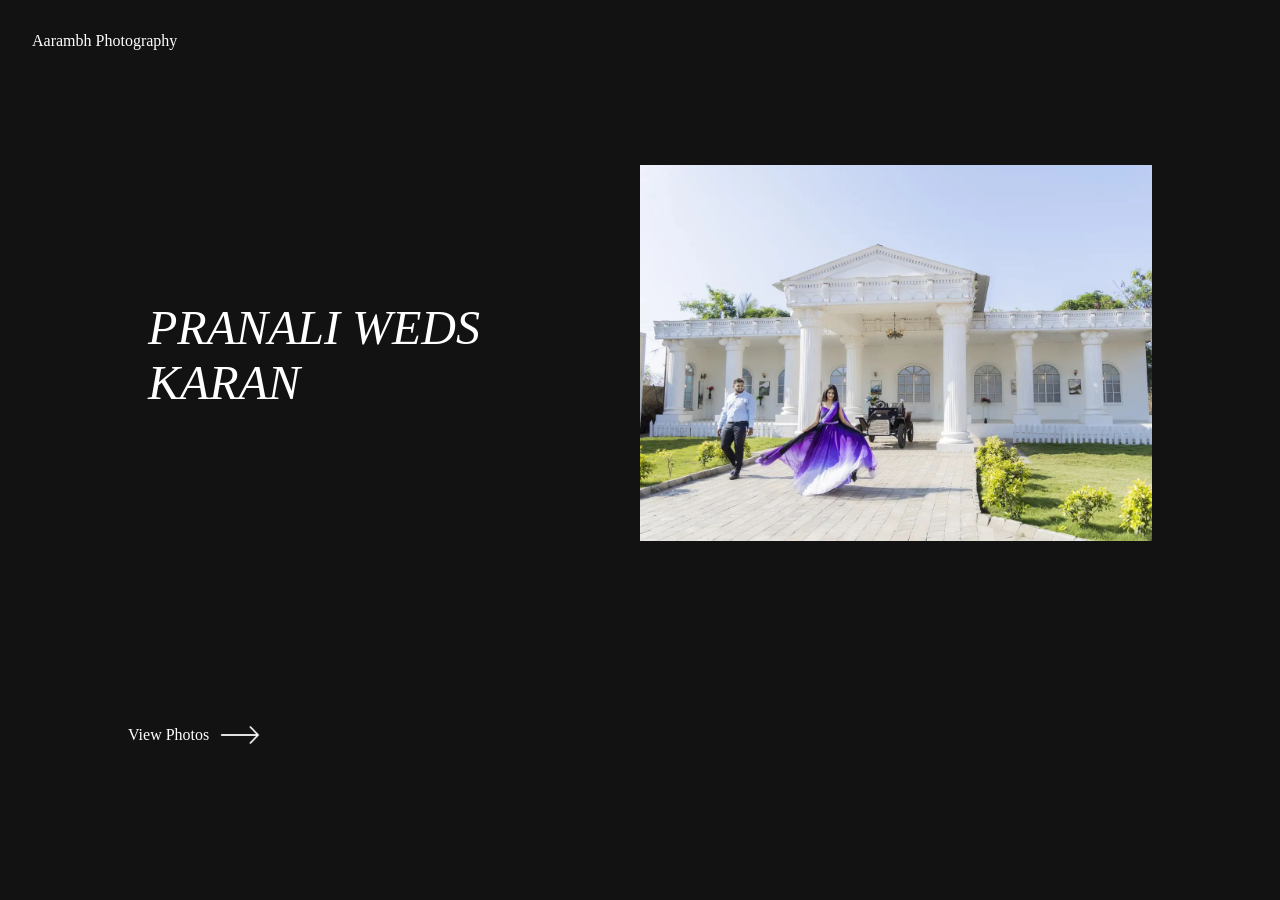
<file: album1.html>
<!DOCTYPE html>
<html lang="en">

<head>
    <meta charset="UTF-8">
    <meta name="viewport" content="width=device-width, initial-scale=1.0">
    <title>PRANALI WEDS KARAN</title>
    <style>
        * {
            margin: 0;
            padding: 0;
            box-sizing: border-box;
        }

        body {
            display: flex;
            justify-content: center;
            align-items: center;
            height: 100vh;
            background-color: #121212;
            /* font-family: Arial, sans-serif; */
            animation: fadeIn 1s ease-in;
            overflow-x: hidden;
        }

        @keyframes fadeIn {
            from {
                opacity: 0;
            }

            to {
                opacity: 1;
            }
        }

        .container {
            display: grid;
            grid-template-columns: 1fr 1fr;
            width: 80%;
            height: 80vh;
            position: relative;
        }

        .left-container {
            position: relative;
            display: flex;
            flex-direction: column;
            justify-content: center;
            align-items: flex-start;
            margin-right: 10%;
        }

        .heading {
            position: absolute;
            top: 2rem;
            left: 2rem;
            font-size: 1rem;
            color: #fff;
            height: fit-content;
            width: 100%;
            cursor: pointer;
            text-decoration: none;
        }
        

        .bride-groom {
            position: absolute;
            top: 50%;
            left: 20px;
            transform: translateY(-50%);
            font-size: 3rem;
            color: #fff;
            font-style: italic;

        }

        .arrow {
            /* position: absolute; */
            bottom: 20px;
            left: 20px;
            cursor: pointer;
            transition: transform 0.3s ease;
            color: #fff;
        }

        .arrow:hover {
            transform: translateX(10px);
        }

        .btn {
            position: relative;
            bottom: -20px;
            /* left: 20px; */
            display: flex;
            justify-content: flex-start;
            align-items: center;
            gap: .7rem;
            color: #fff;
            /* cursor: pointer; */
        }

        .btn a {
            color: #fff;
            text-decoration: none;
            font-style: italic;
            display: flex;
            justify-content: center;
            align-items: center;
            gap: .7rem;
        }

        .btn a img {
            height: 40px;
            transition: all .3s ease;
        }

        .right-container {
            display: flex;
            justify-content: center;
            align-items: center;
            position: relative;
        }

        .image {
            width: 100%;
            height: 100%;
            /* background-color: #fff; */
            border-radius: 10px;
            overflow: hidden;
            animation: fadeIn 2s ease-in;
        }

        .carousel {
            position: relative;
            width: 100%;
            height: 100%;
            /* margin-left: 10%; */
            overflow: hidden;
            /* border-radius: 10px; */
            display: flex;
            justify-content: center;
            align-items: center;
        }

        .carousel-inner {
            display: flex;
            width: 110%;
            transition: transform 0.5s ease-in-out;
        }

        .carousel-item {
            min-width: 100%;
            box-sizing: border-box;
        }

        .carousel-item img {
            width: 110%;
            height: auto;
            object-fit: cover;
            /* border-radius: 10px; */
        }

        @media (max-width: 768px) {
            .container {
                grid-template-columns: 1fr;
                height: auto;
                top: 10vw;
            }
            .heading{
                bottom: 10vw;
            }

            .left-container,
            .right-container {
                align-items: center;
                justify-content: center;
            }

            /* .heading {
                position: static;
                text-align: center;
                margin: 20px 0;
            } */
            .bride-groom {
                position: static;
                transform: none;
                text-align: center;
                margin: 20px 0;
            }

            .image {
                width: 100%;
                height: fit-content;
                margin: 20px 0;
            }

            .arrow {
                position: static;
                margin: 20px 0;
                display: block;
                text-align: center;
            }
        }
        @media(max-width:425px){
            
            .right-container{
                height: fit-content;
            }
        }
    </style>
</head>

<body>
    <a target="_blank" href="index.html" class="heading">Aarambh Photography</a>
    

    <div class="container">
        <div class="left-container">
            <div class="bride-groom">
                <p>PRANALI
                    <span>WEDS</span>
                </p>
                <p>KARAN</p>
            </div>

        </div>
        <div class="right-container">
            <div class="image">
                <div class="carousel">
                    <div class="carousel-inner" id="carouselInner">
                        <!-- Images will be dynamically inserted here -->
                    </div>
                </div>

            </div>
        </div>
        <div class="btn">
            <span>View Photos</span>
            <a href="al">
                <img class="arrow" src="icons8-arrow-50.png" alt="">
            </a>
        </div>
    </div>
    <script>
        document.addEventListener("DOMContentLoaded", function () {
            const carouselInner = document.getElementById("carouselInner");

            // Example data (replace with your actual data)
            const weddingAlbum = [
                { imageSrc: "slider2.jpg" },
                { imageSrc: "slider1.jpg" },
                { imageSrc: "slider3.jpg" },
                { imageSrc: "slider4.jpg" },
                { imageSrc: "slider5.jpg" }
            ];

            // Duplicate the first item and append it to the end
            weddingAlbum.push({ ...weddingAlbum[0] });

            // Loop through weddingAlbum and create HTML for each item
            weddingAlbum.forEach(item => {
                const carouselItem = document.createElement("div");
                carouselItem.classList.add("carousel-item");

                const img = document.createElement("img");
                img.src = item.imageSrc; // Replace with actual image source
                img.alt = "Bride or Groom";

                const caption = document.createElement("div");
                caption.classList.add("carousel-caption");
                caption.textContent = item.text;

                carouselItem.appendChild(img);
                carouselItem.appendChild(caption);
                carouselInner.appendChild(carouselItem);
            });

            let index = 0;
            const totalItems = weddingAlbum.length;
            function showNextSlide() {
                index++;
                if (index >= totalItems) {
                    carouselInner.style.transition = 'none';
                    carouselInner.style.transform = 'translateX(0)';
                    index = 1; // Reset to the second item (first duplicate)
                    setTimeout(() => {
                        carouselInner.style.transition = 'transform 0.5s ease-in-out';
                        carouselInner.style.transform = `translateX(-${index * 100}%)`;
                    }, 0);
                } else {
                    carouselInner.style.transform = `translateX(-${index * 100}%)`;
                }
            }

            setInterval(showNextSlide, 3000); // Change slide every 3 seconds
        });
    </script>
</body>

</html>
</file>
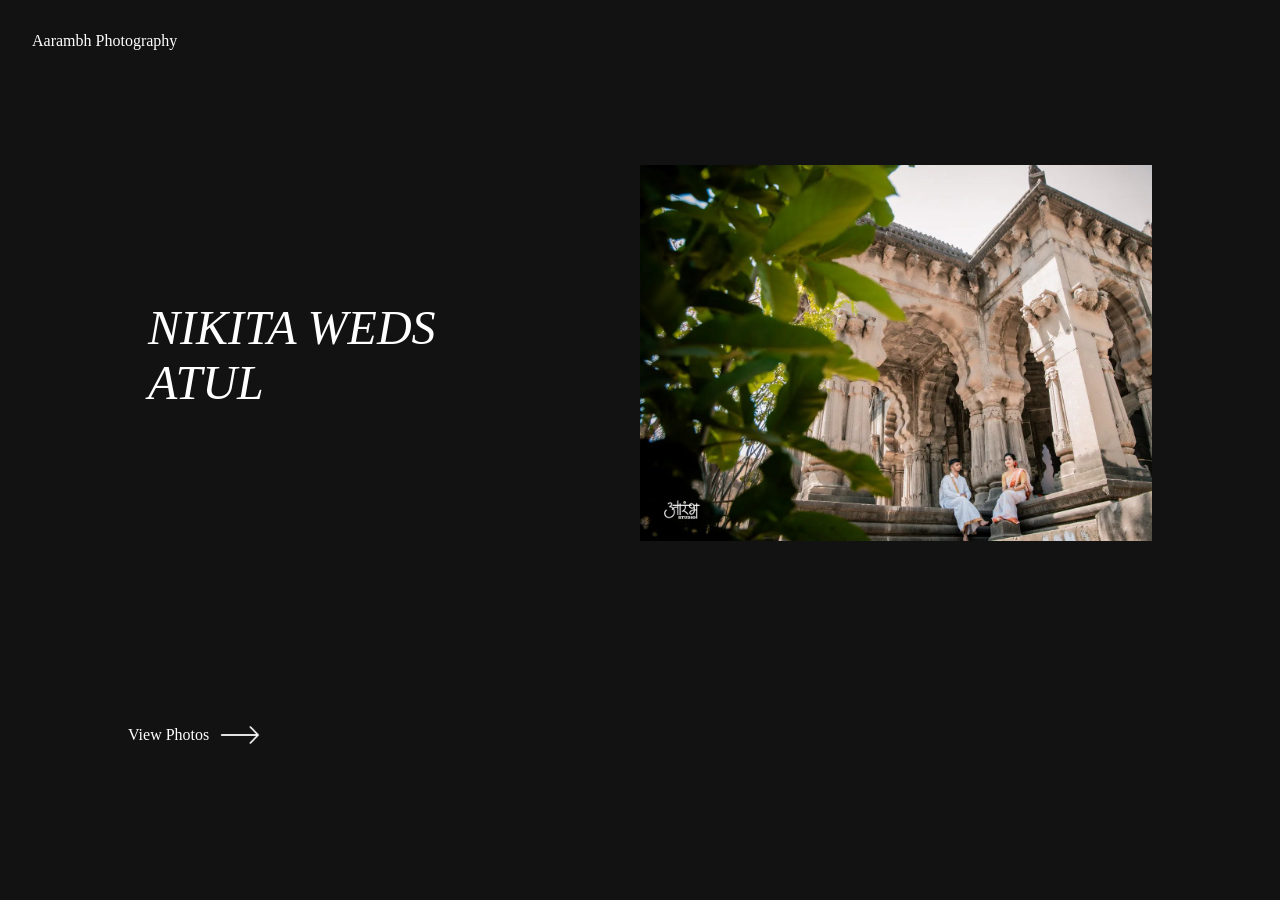
<file: album2.html>
<!DOCTYPE html>
<html lang="en">

<head>
    <meta charset="UTF-8">
    <meta name="viewport" content="width=device-width, initial-scale=1.0">
    <title>NIKITA WEDS ATUL</title>
    <style>
        * {
            margin: 0;
            padding: 0;
            box-sizing: border-box;
        }

        body {
            display: flex;
            justify-content: center;
            align-items: center;
            height: 100vh;
            background-color: #121212;
            /* font-family: Arial, sans-serif; */
            animation: fadeIn 1s ease-in;
            overflow-x: hidden;
        }

        @keyframes fadeIn {
            from {
                opacity: 0;
            }

            to {
                opacity: 1;
            }
        }

        .container {
            display: grid;
            grid-template-columns: 1fr 1fr;
            width: 80%;
            height: 80vh;
            position: relative;
        }

        .left-container {
            position: relative;
            display: flex;
            flex-direction: column;
            justify-content: center;
            align-items: flex-start;
            margin-right: 10%;
        }

        .heading {
            position: absolute;
            top: 2rem;
            left: 2rem;
            font-size: 1rem;
            color: #fff;
            height: fit-content;
            width: 100%;
            cursor: pointer;
            text-decoration: none;
        }
        

        .bride-groom {
            position: absolute;
            top: 50%;
            left: 20px;
            transform: translateY(-50%);
            font-size: 3rem;
            color: #fff;
            font-style: italic;

        }

        .arrow {
            /* position: absolute; */
            bottom: 20px;
            left: 20px;
            cursor: pointer;
            transition: transform 0.3s ease;
            color: #fff;
        }

        .arrow:hover {
            transform: translateX(10px);
        }

        .btn {
            position: relative;
            bottom: -20px;
            /* left: 20px; */
            display: flex;
            justify-content: flex-start;
            align-items: center;
            gap: .7rem;
            color: #fff;
            /* cursor: pointer; */
        }

        .btn a {
            color: #fff;
            text-decoration: none;
            font-style: italic;
            display: flex;
            justify-content: center;
            align-items: center;
            gap: .7rem;
        }

        .btn a img {
            height: 40px;
            transition: all .3s ease;
        }

        .right-container {
            display: flex;
            justify-content: center;
            align-items: center;
            position: relative;
        }

        .image {
            width: 100%;
            height: 100%;
            /* background-color: #fff; */
            border-radius: 10px;
            overflow: hidden;
            animation: fadeIn 2s ease-in;
        }

        .carousel {
            position: relative;
            width: 100%;
            height: 100%;
            /* margin-left: 10%; */
            overflow: hidden;
            /* border-radius: 10px; */
            display: flex;
            justify-content: center;
            align-items: center;
        }

        .carousel-inner {
            display: flex;
            width: 110%;
            transition: transform 0.5s ease-in-out;
        }

        .carousel-item {
            min-width: 100%;
            box-sizing: border-box;
        }

        .carousel-item img {
            width: 110%;
            height: auto;
            object-fit: cover;
            /* border-radius: 10px; */
        }

        @media (max-width: 768px) {
            .container {
                grid-template-columns: 1fr;
                height: auto;
                top: 10vw;
            }
            .heading{
                bottom: 10vw;
            }

            .left-container,
            .right-container {
                align-items: center;
                justify-content: center;
            }

            /* .heading {
                position: static;
                text-align: center;
                margin: 20px 0;
            } */
            .bride-groom {
                position: static;
                transform: none;
                text-align: center;
                margin: 20px 0;
            }

            .image {
                width: 100%;
                height: fit-content;
                margin: 20px 0;
            }

            .arrow {
                position: static;
                margin: 20px 0;
                display: block;
                text-align: center;
            }
        }
        @media(max-width:425px){
            
            .right-container{
                height: fit-content;
            }
        }
    </style>
</head>

<body>
    <a target="_blank" href="index.html" class="heading">Aarambh Photography</a>
    

    <div class="container">
        <div class="left-container">
            <div class="bride-groom">
                <p>NIKITA
                    <span>WEDS</span>
                </p>
                <p>ATUL</p>
            </div>

        </div>
        <div class="right-container">
            <div class="image">
                <div class="carousel">
                    <div class="carousel-inner" id="carouselInner">
                        <!-- Images will be dynamically inserted here -->
                    </div>
                </div>

            </div>
        </div>
        <div class="btn">
            <span>View Photos</span>
            <a href="al">
                <img class="arrow" src="icons8-arrow-50.png" alt="">
            </a>
        </div>
    </div>
    <script>
        document.addEventListener("DOMContentLoaded", function () {
            const carouselInner = document.getElementById("carouselInner");

            // Example data (replace with your actual data)
            const weddingAlbum = [
            { imageSrc: "a2slider1.jpg" },
                { imageSrc: "a2slider2.jpg" },
                { imageSrc: "a2slider3.jpg" },
                { imageSrc: "a2slider4.jpg" },
                { imageSrc: "a2slider5.jpg" },
                { imageSrc: "a2slider6.jpg" },
                { imageSrc: "a2slider7.jpg" },
            ];

            // Duplicate the first item and append it to the end
            weddingAlbum.push({ ...weddingAlbum[0] });

            // Loop through weddingAlbum and create HTML for each item
            weddingAlbum.forEach(item => {
                const carouselItem = document.createElement("div");
                carouselItem.classList.add("carousel-item");

                const img = document.createElement("img");
                img.src = item.imageSrc; // Replace with actual image source
                img.alt = "Bride or Groom";

                const caption = document.createElement("div");
                caption.classList.add("carousel-caption");
                caption.textContent = item.text;

                carouselItem.appendChild(img);
                carouselItem.appendChild(caption);
                carouselInner.appendChild(carouselItem);
            });

            let index = 0;
            const totalItems = weddingAlbum.length;
            function showNextSlide() {
                index++;
                if (index >= totalItems) {
                    carouselInner.style.transition = 'none';
                    carouselInner.style.transform = 'translateX(0)';
                    index = 1; // Reset to the second item (first duplicate)
                    setTimeout(() => {
                        carouselInner.style.transition = 'transform 0.5s ease-in-out';
                        carouselInner.style.transform = `translateX(-${index * 100}%)`;
                    }, 0);
                } else {
                    carouselInner.style.transform = `translateX(-${index * 100}%)`;
                }
            }

            setInterval(showNextSlide, 3000); // Change slide every 3 seconds
        });
    </script>
</body>

</html>
</file>
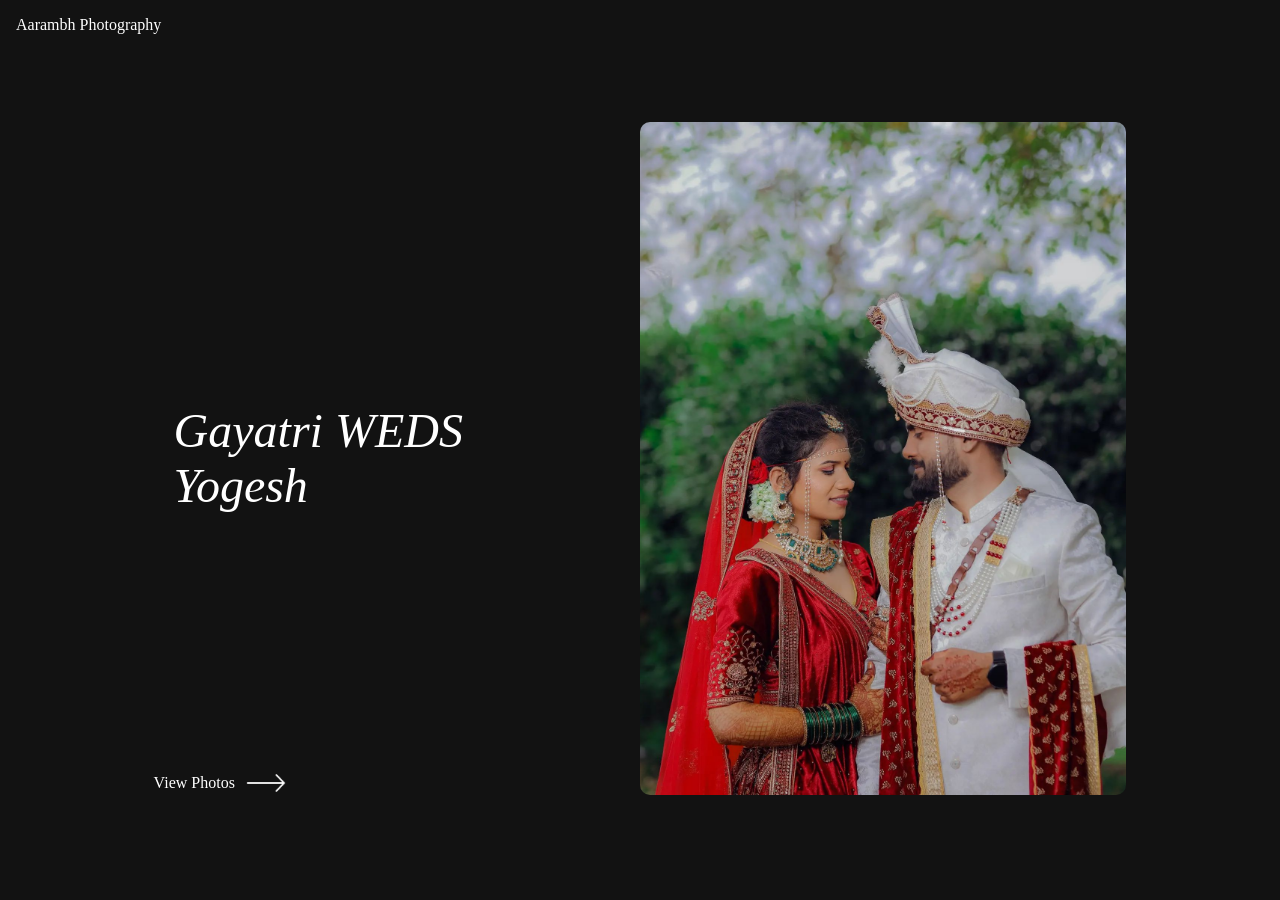
<file: album3.html>
<!DOCTYPE html>
<html lang="en">

<head>
    <meta charset="UTF-8">
    <meta name="viewport" content="width=device-width, initial-scale=1.0">
    <title>Gayatri WEDS Yogesh</title>
    <style>
        * {
            margin: 0;
            padding: 0;
            box-sizing: border-box;
        }

        body {
            display: flex;
            justify-content: center;
            align-items: center;
            height: 100vh;
            background-color: #121212;
            animation: fadeIn 1s ease-in;
            overflow-x: hidden;
            padding: 2rem; /* Added padding to prevent overlap with .heading */
        }

        @keyframes fadeIn {
            from {
                opacity: 0;
            }

            to {
                opacity: 1;
            }
        }

        .container {
            display: grid;
            grid-template-columns: 1fr 1fr;
            width: 80%;
            height: 80vh;
            position: relative;
            padding-top: 2rem; /* Adjusted for .heading */
        }

        .left-container {
            position: relative;
            display: flex;
            flex-direction: column;
            justify-content: center;
            align-items: flex-start;
            margin-right: 10%;
        }

        .heading {
            position: fixed; /* Changed to fixed to keep at top left corner */
            top: 0;
            left: 0;
            padding: 1rem;
            font-size: 1rem;
            color: #fff;
            cursor: pointer;
            text-decoration: none;
            z-index: 1000; /* Ensure it stays above other elements */
        }

        .bride-groom {
            position: absolute;
            top: 50%;
            left: 20px;
            transform: translateY(-50%);
            font-size: 3rem;
            color: #fff;
            font-style: italic;
            z-index: 1;
        }

        .arrow {
            bottom: 20px;
            left: 20px;
            cursor: pointer;
            transition: transform 0.3s ease;
            color: #fff;
        }

        .arrow:hover {
            transform: translateX(10px);
        }

        .btn {
            position: relative;
            bottom: 2rem;
            display: flex;
            justify-content: flex-start;
            align-items: center;
            gap: .7rem;
            color: #fff;
        }

        .btn a {
            color: #fff;
            text-decoration: none;
            font-style: italic;
            display: flex;
            justify-content: center;
            align-items: center;
            gap: .7rem;
        }

        .btn a img {
            height: 40px;
            transition: all .3s ease;
        }

        .right-container {
            display: flex;
            justify-content: center;
            align-items: center;
            position: relative;
            max-height: 80vh;
        }

        .image {
            width: 100%;
            height: 100%;
            border-radius: 10px;
            overflow: hidden;
            animation: fadeIn 2s ease-in;
        }

        .carousel {
            position: relative;
            width: 100%;
            height: 100%;
            overflow: hidden;
            display: flex;
            justify-content: center;
            align-items: center;
        }

        .carousel-inner {
            display: flex;
            width: 110%;
            transition: transform 0.5s ease-in-out;
        }

        .carousel-item {
            min-width: 100%;
            box-sizing: border-box;
        }

        .carousel-item img {
            width: 110%;
            height: 100%;
            object-fit: cover;
            object-position: center;
        }

        @media (max-width: 768px) {
            .container {
                grid-template-columns: 1fr;
                height: auto;
                padding-top: 4rem; /* Adjusted for .heading */
            }

            .bride-groom {
                position: static;
                transform: none;
                text-align: center;
                margin: 20px 0;
            }

            .image {
                width: 100%;
                height: 400px;
                margin: 20px 0;
            }

            .arrow {
                position: static;
                margin: 20px 0;
                display: block;
                text-align: center;
            }
            .btn{
                bottom: 0;
            }
        }

        @media(max-width:425px) {
            .right-container {
                height: fit-content;
            }
            .btn{
                bottom: 0;
            }
        }
    </style>
</head>

<body>
    <a target="_blank" href="index.html" class="heading">Aarambh Photography</a>

    <div class="container">
        <div class="left-container">
            <div class="bride-groom">
                <p>Gayatri <span>WEDS</span></p>
                <p>Yogesh</p>
            </div>
        </div>
        <div class="right-container">
            <div class="image">
                <div class="carousel">
                    <div class="carousel-inner" id="carouselInner">
                        <!-- Images will be dynamically inserted here -->
                    </div>
                </div>
            </div>
        </div>
        <div class="btn">
            <span>View Photos</span>
            <a href="al">
                <img class="arrow" src="icons8-arrow-50.png" alt="">
            </a>
        </div>
    </div>

    <script>
        document.addEventListener("DOMContentLoaded", function () {
            const carouselInner = document.getElementById("carouselInner");

            const weddingAlbum = [
                { imageSrc: "a3slider1.jpg" },
                { imageSrc: "a3slider2.jpg" },
                { imageSrc: "a3slider3.jpg" },
                { imageSrc: "a3slider4.jpg" },
                { imageSrc: "a3slider5.jpg" },
                { imageSrc: "a3slider6.jpg" },
                { imageSrc: "a3slider7.jpg" },
            ];

            weddingAlbum.push({ ...weddingAlbum[0] });

            weddingAlbum.forEach(item => {
                const carouselItem = document.createElement("div");
                carouselItem.classList.add("carousel-item");

                const img = document.createElement("img");
                img.src = item.imageSrc;
                img.alt = "Bride or Groom";

                carouselItem.appendChild(img);
                carouselInner.appendChild(carouselItem);
            });

            let index = 0;
            const totalItems = weddingAlbum.length;

            function showNextSlide() {
                index++;
                if (index >= totalItems) {
                    carouselInner.style.transition = 'none';
                    carouselInner.style.transform = 'translateX(0)';
                    index = 1;
                    setTimeout(() => {
                        carouselInner.style.transition = 'transform 0.5s ease-in-out';
                        carouselInner.style.transform = `translateX(-${index * 100}%)`;
                    }, 0);
                } else {
                    carouselInner.style.transform = `translateX(-${index * 100}%)`;
                }
            }

            setInterval(showNextSlide, 3000);
        });
    </script>
</body>

</html>
</file>
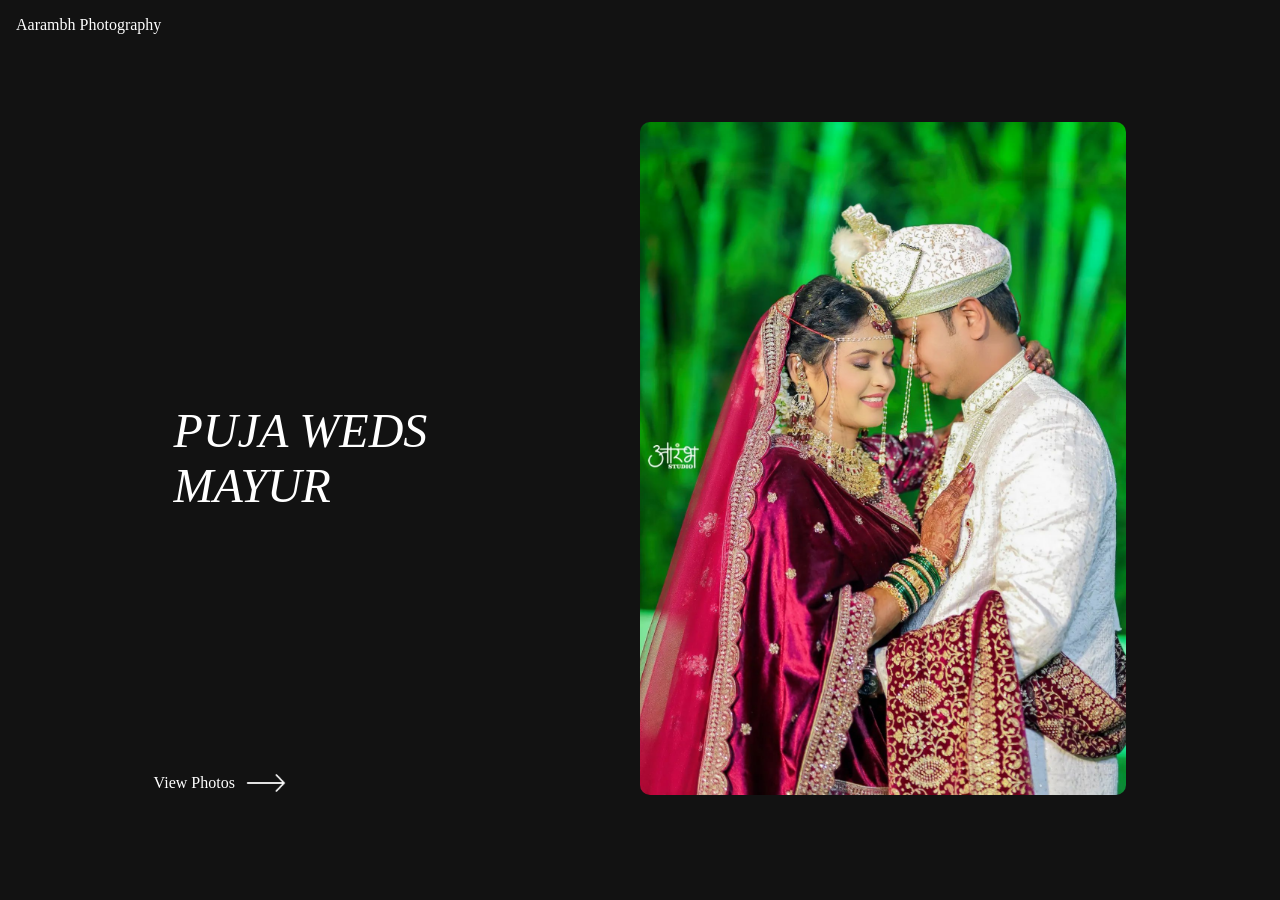
<file: album4.html>
<!DOCTYPE html>
<html lang="en">

<head>
    <meta charset="UTF-8">
    <meta name="viewport" content="width=device-width, initial-scale=1.0">
    <title>PUJA WEDS MYUR</title>
    <style>
        * {
            margin: 0;
            padding: 0;
            box-sizing: border-box;
        }

        body {
            display: flex;
            justify-content: center;
            align-items: center;
            height: 100vh;
            background-color: #121212;
            animation: fadeIn 1s ease-in;
            overflow-x: hidden;
            padding: 2rem; /* Added padding to prevent overlap with .heading */
        }

        @keyframes fadeIn {
            from {
                opacity: 0;
            }

            to {
                opacity: 1;
            }
        }

        .container {
            display: grid;
            grid-template-columns: 1fr 1fr;
            width: 80%;
            height: 80vh;
            position: relative;
            padding-top: 2rem; /* Adjusted for .heading */
        }

        .left-container {
            position: relative;
            display: flex;
            flex-direction: column;
            justify-content: center;
            align-items: flex-start;
            margin-right: 10%;
        }

        .heading {
            position: fixed; /* Changed to fixed to keep at top left corner */
            top: 0;
            left: 0;
            padding: 1rem;
            font-size: 1rem;
            color: #fff;
            cursor: pointer;
            text-decoration: none;
            z-index: 1000; /* Ensure it stays above other elements */
        }

        .bride-groom {
            position: absolute;
            top: 50%;
            left: 20px;
            transform: translateY(-50%);
            font-size: 3rem;
            color: #fff;
            font-style: italic;
            z-index: 1;
        }

        .arrow {
            bottom: 20px;
            left: 20px;
            cursor: pointer;
            transition: transform 0.3s ease;
            color: #fff;
        }

        .arrow:hover {
            transform: translateX(10px);
        }

        .btn {
            position: relative;
            bottom: 2rem;
            display: flex;
            justify-content: flex-start;
            align-items: center;
            gap: .7rem;
            color: #fff;
        }

        .btn a {
            color: #fff;
            text-decoration: none;
            font-style: italic;
            display: flex;
            justify-content: center;
            align-items: center;
            gap: .7rem;
        }

        .btn a img {
            height: 40px;
            transition: all .3s ease;
        }

        .right-container {
            display: flex;
            justify-content: center;
            align-items: center;
            position: relative;
            max-height: 80vh;
        }

        .image {
            width: 100%;
            height: 100%;
            border-radius: 10px;
            overflow: hidden;
            animation: fadeIn 2s ease-in;
        }

        .carousel {
            position: relative;
            width: 100%;
            height: 100%;
            overflow: hidden;
            display: flex;
            justify-content: center;
            align-items: center;
        }

        .carousel-inner {
            display: flex;
            width: 110%;
            transition: transform 0.5s ease-in-out;
        }

        .carousel-item {
            min-width: 100%;
            box-sizing: border-box;
        }

        .carousel-item img {
            width: 110%;
            height: 100%;
            object-fit: cover;
            object-position: center;
        }

        @media (max-width: 768px) {
            .container {
                grid-template-columns: 1fr;
                height: auto;
                padding-top: 4rem; /* Adjusted for .heading */
            }

            .bride-groom {
                position: static;
                transform: none;
                text-align: center;
                margin: 20px 0;
            }

            .image {
                width: 100%;
                height: 400px;
                margin: 20px 0;
            }

            .arrow {
                position: static;
                margin: 20px 0;
                display: block;
                text-align: center;
            }
            .btn{
                bottom: 0;
            }
        }

        @media(max-width:425px) {
            .right-container {
                height: fit-content;
            }
            .btn{
                bottom: 0;
            }
        }
    </style>
</head>

<body>
    <a target="_blank" href="index.html" class="heading">Aarambh Photography</a>

    <div class="container">
        <div class="left-container">
            <div class="bride-groom">
                <p>PUJA <span>WEDS</span></p>
                <p>MAYUR</p>
            </div>
        </div>
        <div class="right-container">
            <div class="image">
                <div class="carousel">
                    <div class="carousel-inner" id="carouselInner">
                        <!-- Images will be dynamically inserted here -->
                    </div>
                </div>
            </div>
        </div>
        <div class="btn">
            <span>View Photos</span>
            <a href="al">
                <img class="arrow" src="icons8-arrow-50.png" alt="">
            </a>
        </div>
    </div>

    <script>
        document.addEventListener("DOMContentLoaded", function () {
            const carouselInner = document.getElementById("carouselInner");

            const weddingAlbum = [
            { imageSrc: "a4slider1.jpg" },
                { imageSrc: "a4slider2.jpg" },
                { imageSrc: "a4slider3.jpg" },
                { imageSrc: "a4slider4.jpg" },
                { imageSrc: "a4slider5.jpg" },
                { imageSrc: "a4slider6.jpg" },
                { imageSrc: "a4slider7.jpg" },
            ];

            weddingAlbum.push({ ...weddingAlbum[0] });

            weddingAlbum.forEach(item => {
                const carouselItem = document.createElement("div");
                carouselItem.classList.add("carousel-item");

                const img = document.createElement("img");
                img.src = item.imageSrc;
                img.alt = "Bride or Groom";

                carouselItem.appendChild(img);
                carouselInner.appendChild(carouselItem);
            });

            let index = 0;
            const totalItems = weddingAlbum.length;

            function showNextSlide() {
                index++;
                if (index >= totalItems) {
                    carouselInner.style.transition = 'none';
                    carouselInner.style.transform = 'translateX(0)';
                    index = 1;
                    setTimeout(() => {
                        carouselInner.style.transition = 'transform 0.5s ease-in-out';
                        carouselInner.style.transform = `translateX(-${index * 100}%)`;
                    }, 0);
                } else {
                    carouselInner.style.transform = `translateX(-${index * 100}%)`;
                }
            }

            setInterval(showNextSlide, 3000);
        });
    </script>
</body>

</html>
</file>
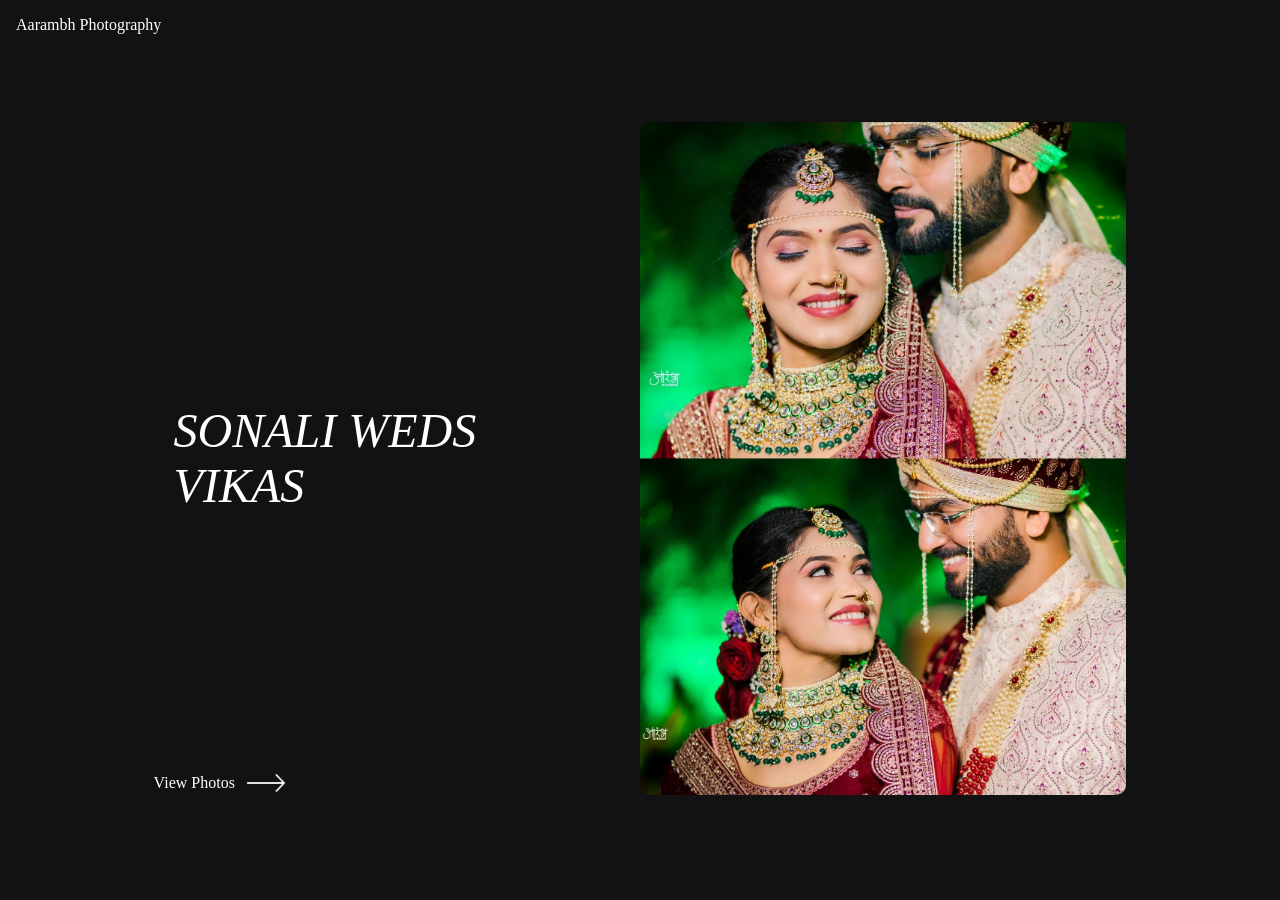
<file: album5.html>
<!DOCTYPE html>
<html lang="en">

<head>
    <meta charset="UTF-8">
    <meta name="viewport" content="width=device-width, initial-scale=1.0">
    <title>Sonali WEDS Vikas</title>
    <style>
        * {
            margin: 0;
            padding: 0;
            box-sizing: border-box;
        }

        body {
            display: flex;
            justify-content: center;
            align-items: center;
            height: 100vh;
            background-color: #121212;
            animation: fadeIn 1s ease-in;
            overflow-x: hidden;
            padding: 2rem; /* Added padding to prevent overlap with .heading */
        }

        @keyframes fadeIn {
            from {
                opacity: 0;
            }

            to {
                opacity: 1;
            }
        }

        .container {
            display: grid;
            grid-template-columns: 1fr 1fr;
            width: 80%;
            height: 80vh;
            position: relative;
            padding-top: 2rem; /* Adjusted for .heading */
        }

        .left-container {
            position: relative;
            display: flex;
            flex-direction: column;
            justify-content: center;
            align-items: flex-start;
            margin-right: 10%;
        }

        .heading {
            position: fixed; /* Changed to fixed to keep at top left corner */
            top: 0;
            left: 0;
            padding: 1rem;
            font-size: 1rem;
            color: #fff;
            cursor: pointer;
            text-decoration: none;
            z-index: 1000; /* Ensure it stays above other elements */
        }

        .bride-groom {
            position: absolute;
            top: 50%;
            left: 20px;
            transform: translateY(-50%);
            font-size: 3rem;
            color: #fff;
            font-style: italic;
            z-index: 1;
        }

        .arrow {
            bottom: 20px;
            left: 20px;
            cursor: pointer;
            transition: transform 0.3s ease;
            color: #fff;
        }

        .arrow:hover {
            transform: translateX(10px);
        }

        .btn {
            position: relative;
            bottom: 2rem;
            display: flex;
            justify-content: flex-start;
            align-items: center;
            gap: .7rem;
            color: #fff;
        }

        .btn a {
            color: #fff;
            text-decoration: none;
            font-style: italic;
            display: flex;
            justify-content: center;
            align-items: center;
            gap: .7rem;
        }

        .btn a img {
            height: 40px;
            transition: all .3s ease;
        }

        .right-container {
            display: flex;
            justify-content: center;
            align-items: center;
            position: relative;
            max-height: 80vh;
        }

        .image {
            width: 100%;
            height: 100%;
            border-radius: 10px;
            overflow: hidden;
            animation: fadeIn 2s ease-in;
        }

        .carousel {
            position: relative;
            width: 100%;
            height: 100%;
            overflow: hidden;
            display: flex;
            justify-content: center;
            align-items: center;
        }

        .carousel-inner {
            display: flex;
            width: 110%;
            transition: transform 0.5s ease-in-out;
        }

        .carousel-item {
            min-width: 100%;
            box-sizing: border-box;
        }

        .carousel-item img {
            width: 110%;
            height: 100%;
            object-fit: cover;
            object-position: center;
        }

        @media (max-width: 768px) {
            .container {
                grid-template-columns: 1fr;
                height: auto;
                padding-top: 4rem; /* Adjusted for .heading */
            }

            .bride-groom {
                position: static;
                transform: none;
                text-align: center;
                margin: 20px 0;
            }

            .image {
                width: 100%;
                height: 400px;
                margin: 20px 0;
            }

            .arrow {
                position: static;
                margin: 20px 0;
                display: block;
                text-align: center;
            }
            .btn{
                bottom: 0;
            }
        }

        @media(max-width:425px) {
            .right-container {
                height: fit-content;
            }
            .btn{
                bottom: 0;
            }
        }
    </style>
</head>

<body>
    <a target="_blank" href="index.html" class="heading">Aarambh Photography</a>

    <div class="container">
        <div class="left-container">
            <div class="bride-groom">
                <p>SONALI <span>WEDS</span></p>
                <p>VIKAS</p>
            </div>
        </div>
        <div class="right-container">
            <div class="image">
                <div class="carousel">
                    <div class="carousel-inner" id="carouselInner">
                        <!-- Images will be dynamically inserted here -->
                    </div>
                </div>
            </div>
        </div>
        <div class="btn">
            <span>View Photos</span>
            <a href="al">
                <img class="arrow" src="icons8-arrow-50.png" alt="">
            </a>
        </div>
    </div>

    <script>
        document.addEventListener("DOMContentLoaded", function () {
            const carouselInner = document.getElementById("carouselInner");

            const weddingAlbum = [
            { imageSrc: "a5slider1.jpg" },
                { imageSrc: "a5slider2.jpg" },
                { imageSrc: "a5slider3.jpg" },
                { imageSrc: "a5slider4.jpg" },
                { imageSrc: "a5slider5.jpg" },
            ];

            weddingAlbum.push({ ...weddingAlbum[0] });

            weddingAlbum.forEach(item => {
                const carouselItem = document.createElement("div");
                carouselItem.classList.add("carousel-item");

                const img = document.createElement("img");
                img.src = item.imageSrc;
                img.alt = "Bride or Groom";

                carouselItem.appendChild(img);
                carouselInner.appendChild(carouselItem);
            });

            let index = 0;
            const totalItems = weddingAlbum.length;

            function showNextSlide() {
                index++;
                if (index >= totalItems) {
                    carouselInner.style.transition = 'none';
                    carouselInner.style.transform = 'translateX(0)';
                    index = 1;
                    setTimeout(() => {
                        carouselInner.style.transition = 'transform 0.5s ease-in-out';
                        carouselInner.style.transform = `translateX(-${index * 100}%)`;
                    }, 0);
                } else {
                    carouselInner.style.transform = `translateX(-${index * 100}%)`;
                }
            }

            setInterval(showNextSlide, 3000);
        });
    </script>
</body>

</html>
</file>
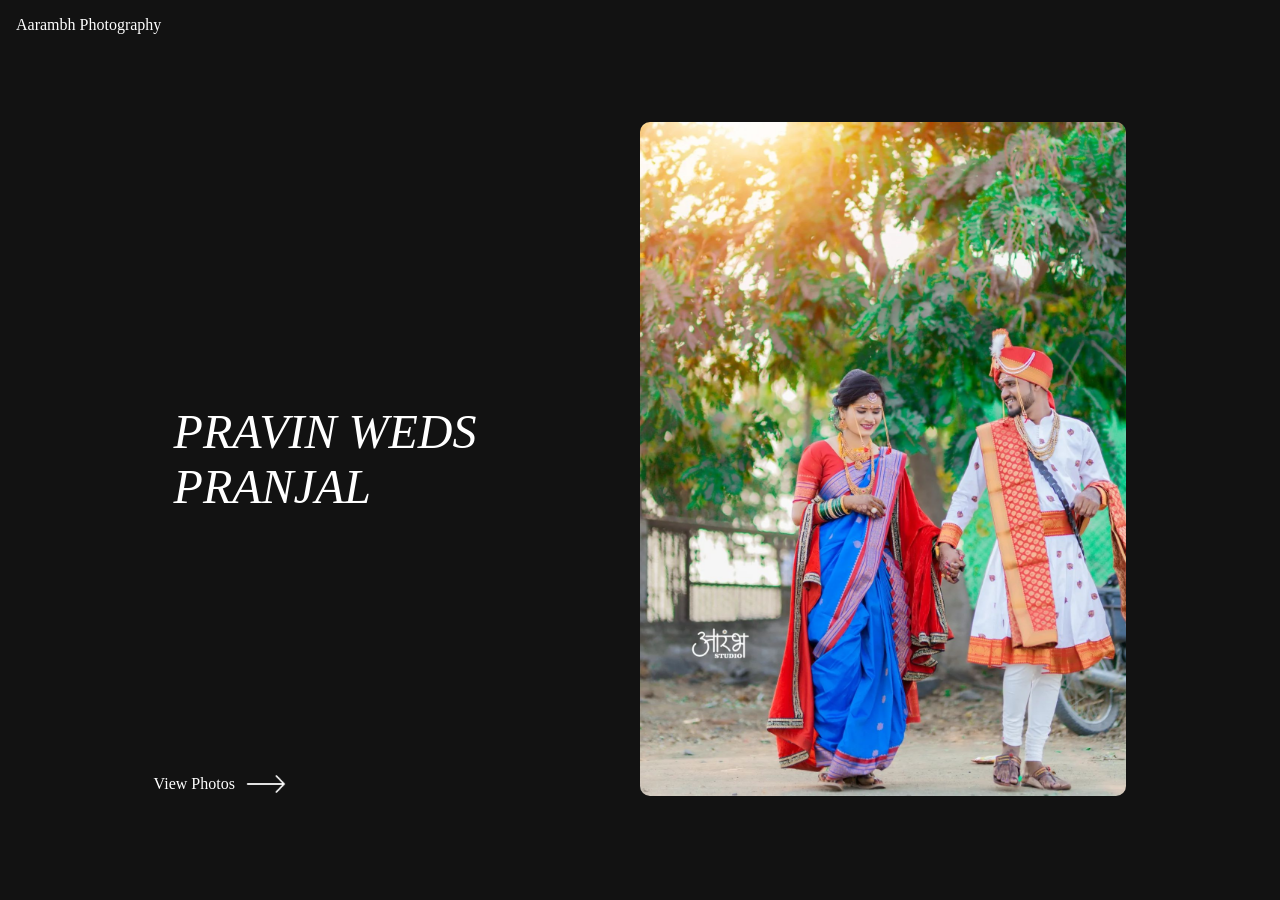
<file: album6.html>
<!DOCTYPE html>
<html lang="en">

<head>
    <meta charset="UTF-8">
    <meta name="viewport" content="width=device-width, initial-scale=1.0">
    <title>PRAVIN WEDS PRANJAL</title>
    <style>
        * {
            margin: 0;
            padding: 0;
            box-sizing: border-box;
        }

        body {
            display: flex;
            justify-content: center;
            align-items: center;
            height: 100vh;
            background-color: #121212;
            animation: fadeIn 1s ease-in;
            overflow-x: hidden;
            padding: 2rem; /* Added padding to prevent overlap with .heading */
        }

        @keyframes fadeIn {
            from {
                opacity: 0;
            }

            to {
                opacity: 1;
            }
        }

        .container {
            display: grid;
            grid-template-columns: 1fr 1fr;
            width: 80%;
            height: 80vh;
            position: relative;
            padding-top: 2rem; /* Adjusted for .heading */
        }

        .left-container {
            position: relative;
            display: flex;
            flex-direction: column;
            justify-content: center;
            align-items: flex-start;
            margin-right: 10%;
        }

        .heading {
            position: fixed; /* Changed to fixed to keep at top left corner */
            top: 0;
            left: 0;
            padding: 1rem;
            font-size: 1rem;
            color: #fff;
            cursor: pointer;
            text-decoration: none;
            z-index: 1000; /* Ensure it stays above other elements */
        }

        .bride-groom {
            position: absolute;
            top: 50%;
            left: 20px;
            transform: translateY(-50%);
            font-size: 3rem;
            color: #fff;
            font-style: italic;
            z-index: 1;
        }

        .arrow {
            bottom: 20px;
            left: 20px;
            cursor: pointer;
            transition: transform 0.3s ease;
            color: #fff;
        }

        .arrow:hover {
            transform: translateX(10px);
        }

        .btn {
            position: relative;
            bottom: 2rem;
            display: flex;
            justify-content: flex-start;
            align-items: center;
            gap: .7rem;
            color: #fff;
        }

        .btn a {
            color: #fff;
            text-decoration: none;
            font-style: italic;
            display: flex;
            justify-content: center;
            align-items: center;
            gap: .7rem;
        }

        .btn a img {
            height: 40px;
            transition: all .3s ease;
        }

        .right-container {
            display: flex;
            justify-content: center;
            align-items: center;
            position: relative;
            max-height: 80vh;
        }

        .image {
            width: 100%;
            height: 100%;
            border-radius: 10px;
            overflow: hidden;
            animation: fadeIn 2s ease-in;
        }

        .carousel {
            position: relative;
            width: 100%;
            height: 100%;
            overflow: hidden;
            display: flex;
            justify-content: center;
            align-items: center;
        }

        .carousel-inner {
            display: flex;
            width: 110%;
            transition: transform 0.5s ease-in-out;
        }

        .carousel-item {
            min-width: 100%;
            box-sizing: border-box;
        }

        .carousel-item img {
            width: 110%;
            height: 100%;
            object-fit: cover;
            object-position: center;
        }

        @media (max-width: 768px) {
            .container {
                grid-template-columns: 1fr;
                height: auto;
                padding-top: 4rem; /* Adjusted for .heading */
            }

            .bride-groom {
                position: static;
                transform: none;
                text-align: center;
                margin: 20px 0;
            }

            .image {
                width: 100%;
                height: 400px;
                margin: 20px 0;
            }

            .arrow {
                position: static;
                margin: 20px 0;
                display: block;
                text-align: center;
            }
            .btn{
                bottom: 0;
            }
        }

        @media(max-width:425px) {
            .right-container {
                height: fit-content;
            }
            .btn{
                bottom: 0;
            }
        }
    </style>
</head>

<body>
    <a target="_blank" href="index.html" class="heading">Aarambh Photography</a>

    <div class="container">
        <div class="left-container">
            <div class="bride-groom">
                <p>PRAVIN <span>WEDS</span></p>
                <p>PRANJAL</p>
            </div>
        </div>
        <div class="right-container">
            <div class="image">
                <div class="carousel">
                    <div class="carousel-inner" id="carouselInner">
                        <!-- Images will be dynamically inserted here -->
                    </div>
                </div>
            </div>
        </div>
        <div class="btn">
            <span>View Photos</span>
            <a href="al">
                <img class="arrow" src="icons8-arrow-50.png" alt="">
            </a>
        </div>
    </div>

    <script>
        document.addEventListener("DOMContentLoaded", function () {
            const carouselInner = document.getElementById("carouselInner");

            const weddingAlbum = [
            { imageSrc: "a6slider1.jpg" },
                { imageSrc: "a6slider2.jpg" },
                { imageSrc: "a6slider3.jpg" },
                { imageSrc: "a6slider4.jpg" },
                { imageSrc: "a6slider5.jpg" },
                { imageSrc: "a6slider6.jpg" },
                { imageSrc: "a6slider7.jpg" },
            ];

            weddingAlbum.push({ ...weddingAlbum[0] });

            weddingAlbum.forEach(item => {
                const carouselItem = document.createElement("div");
                carouselItem.classList.add("carousel-item");

                const img = document.createElement("img");
                img.src = item.imageSrc;
                img.alt = "Bride or Groom";

                carouselItem.appendChild(img);
                carouselInner.appendChild(carouselItem);
            });

            let index = 0;
            const totalItems = weddingAlbum.length;

            function showNextSlide() {
                index++;
                if (index >= totalItems) {
                    carouselInner.style.transition = 'none';
                    carouselInner.style.transform = 'translateX(0)';
                    index = 1;
                    setTimeout(() => {
                        carouselInner.style.transition = 'transform 0.5s ease-in-out';
                        carouselInner.style.transform = `translateX(-${index * 100}%)`;
                    }, 0);
                } else {
                    carouselInner.style.transform = `translateX(-${index * 100}%)`;
                }
            }

            setInterval(showNextSlide, 3000);
        });
    </script>
</body>

</html>
</file>
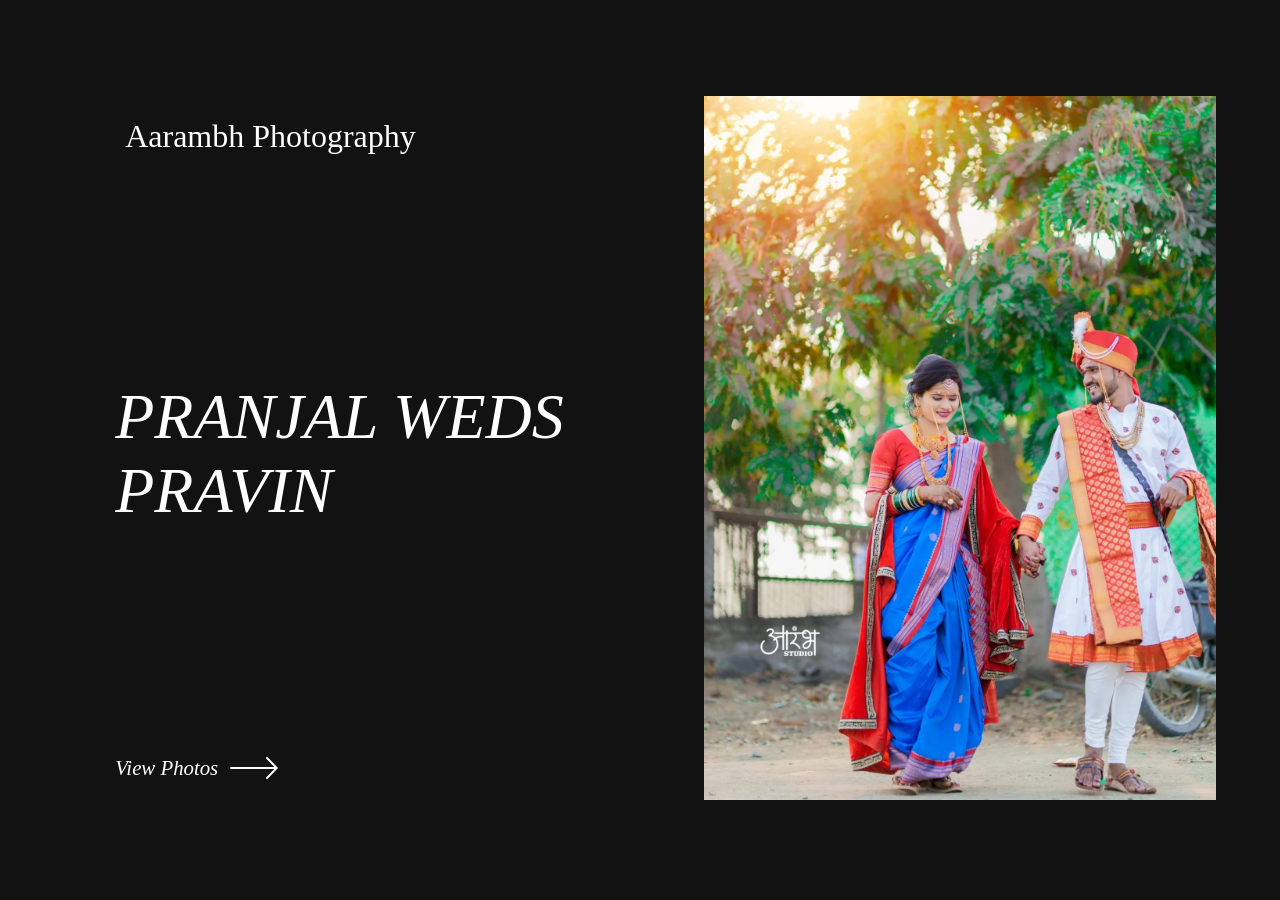
<file: check.html>
<!DOCTYPE html>
<html lang="en">
<head>
    <meta charset="UTF-8">
    <meta name="viewport" content="width=device-width, initial-scale=1.0">
    <title>album</title>
    <style>
        *{
            margin: 0;
            padding: 0;
        }
        body{
            width: 100%;
            height: 100%;
            min-height: 100vh;
            background-color: rgb(18, 18, 18);
        }
        .heading{
            height: 100vh;
            width: 100vw;
            display: flex;
            justify-content: center;
            flex-direction: row;
        }
        .text{
            display: flex;
            justify-content: space-around;
            align-items: start;
            flex-direction: column;
            width: 50%;
            /* margin-left: 7vw; */
            position: relative;
            left: 9vw;
            color: #fff;
        }
        .image{
            width: 50%;
            height: 100vh;
            position: relative;
            overflow: hidden;
            border-radius: 10px;
            display: flex;
            justify-content: center;
            align-items: center;
            background-color: rgb(18, 18, 18);

        }
        .logo-text{
            color: #fff;
            font-size: 2rem;
            margin: 5px;
            padding: 5px;
            height: max-content;
            width: max-content;
        }
        .bride-groom{
            font-size: 4rem;
            color: #fff;
            font-style: italic;
            display: flex;
            justify-content: center;
            align-items: start;
            flex-direction: column;
            text-align: start;
        }
        .arrow{
            color: #fff;
        }
        .btn{
            display: flex;
            justify-content: center;
            align-items: center;
            gap: .7rem;
            cursor: pointer;
        }
        .btn:hover .arrow{
            margin-left: 15px;
        }
        .btn a span{
            font-size: 1.3rem;
        }
        .bt a img{
            height: 40px;
        }
        .btn a{
            color: #fff;
            text-decoration: none;
            font-style: italic;
            display: flex;
            justify-content: center;
            align-items: center;
            gap: .7rem;
            cursor: pointer;
        }
        .arrow{
            transition: all .7s ease;
        }

        .carousel {
            position: relative;
            width: 80%;
            height: 80%;
            margin: 0 10%;
            overflow: hidden;
            /* border-radius: 10px; */
            display: flex;
            justify-content: center;
            align-items: center;
        }
        .carousel-inner {
            display: flex;
            width: 110%;
            transition: transform 0.5s ease-in-out;
        }
        .carousel-item {
            min-width: 100%;
            box-sizing: border-box;
        }
        .carousel-item img {
            width: 110%;
            height: auto;
            /* border-radius: 10px; */
        }
    </style>
</head>
<body>
    <div class="heading">
        <div class="text">
            <div class="logo-text"><p>Aarambh Photography</p></div>
            <div class="bride-groom">
                <span>PRANJAL
                    <span>WEDS</span>
                </span>
                <span>PRAVIN</span>
            </div>
            <div class="btn">
                <a href="al">

                    <span>View Photos</span>
                    <img class="arrow" src="icons8-arrow-50.png" alt="">
                </a>
            </div>
        </div>
        <div class="image">
            <div class="carousel">
                <div class="carousel-inner" id="carouselInner">
                    <!-- Images will be dynamically inserted here -->
                </div>
            </div>
        </div>
    </div>

    <script>
        document.addEventListener("DOMContentLoaded", function() {
            const carouselInner = document.getElementById("carouselInner");

            // Example data (replace with your actual data)
            const weddingAlbum = [
                { imageSrc: "a6slider1.jpg" },
                { imageSrc: "a6slider2.jpg" },
                { imageSrc: "a6slider3.jpg" },
                { imageSrc: "a6slider4.jpg" },
                { imageSrc: "a6slider5.jpg" },
                { imageSrc: "a6slider6.jpg" },
                { imageSrc: "a6slider7.jpg" },
            ];

            // Duplicate the first item and append it to the end
            weddingAlbum.push({ ...weddingAlbum[0] });

            // Loop through weddingAlbum and create HTML for each item
            weddingAlbum.forEach(item => {
                const carouselItem = document.createElement("div");
                carouselItem.classList.add("carousel-item");

                const img = document.createElement("img");
                img.src = item.imageSrc; // Replace with actual image source
                img.alt = "Bride or Groom";

                const caption = document.createElement("div");
                caption.classList.add("carousel-caption");
                caption.textContent = item.text;

                carouselItem.appendChild(img);
                carouselItem.appendChild(caption);
                carouselInner.appendChild(carouselItem);
            });

            let index = 0;
            const totalItems = weddingAlbum.length;
            function showNextSlide() {
                index++;
                if (index >= totalItems) {
                    carouselInner.style.transition = 'none';
                    carouselInner.style.transform = 'translateX(0)';
                    index = 1; // Reset to the second item (first duplicate)
                    setTimeout(() => {
                        carouselInner.style.transition = 'transform 0.5s ease-in-out';
                        carouselInner.style.transform = `translateX(-${index * 100}%)`;
                    }, 0);
                } else {
                    carouselInner.style.transform = `translateX(-${index * 100}%)`;
                }
            }

            setInterval(showNextSlide, 3000); // Change slide every 3 seconds
        });
    </script>
</body>
</html>
</file>
